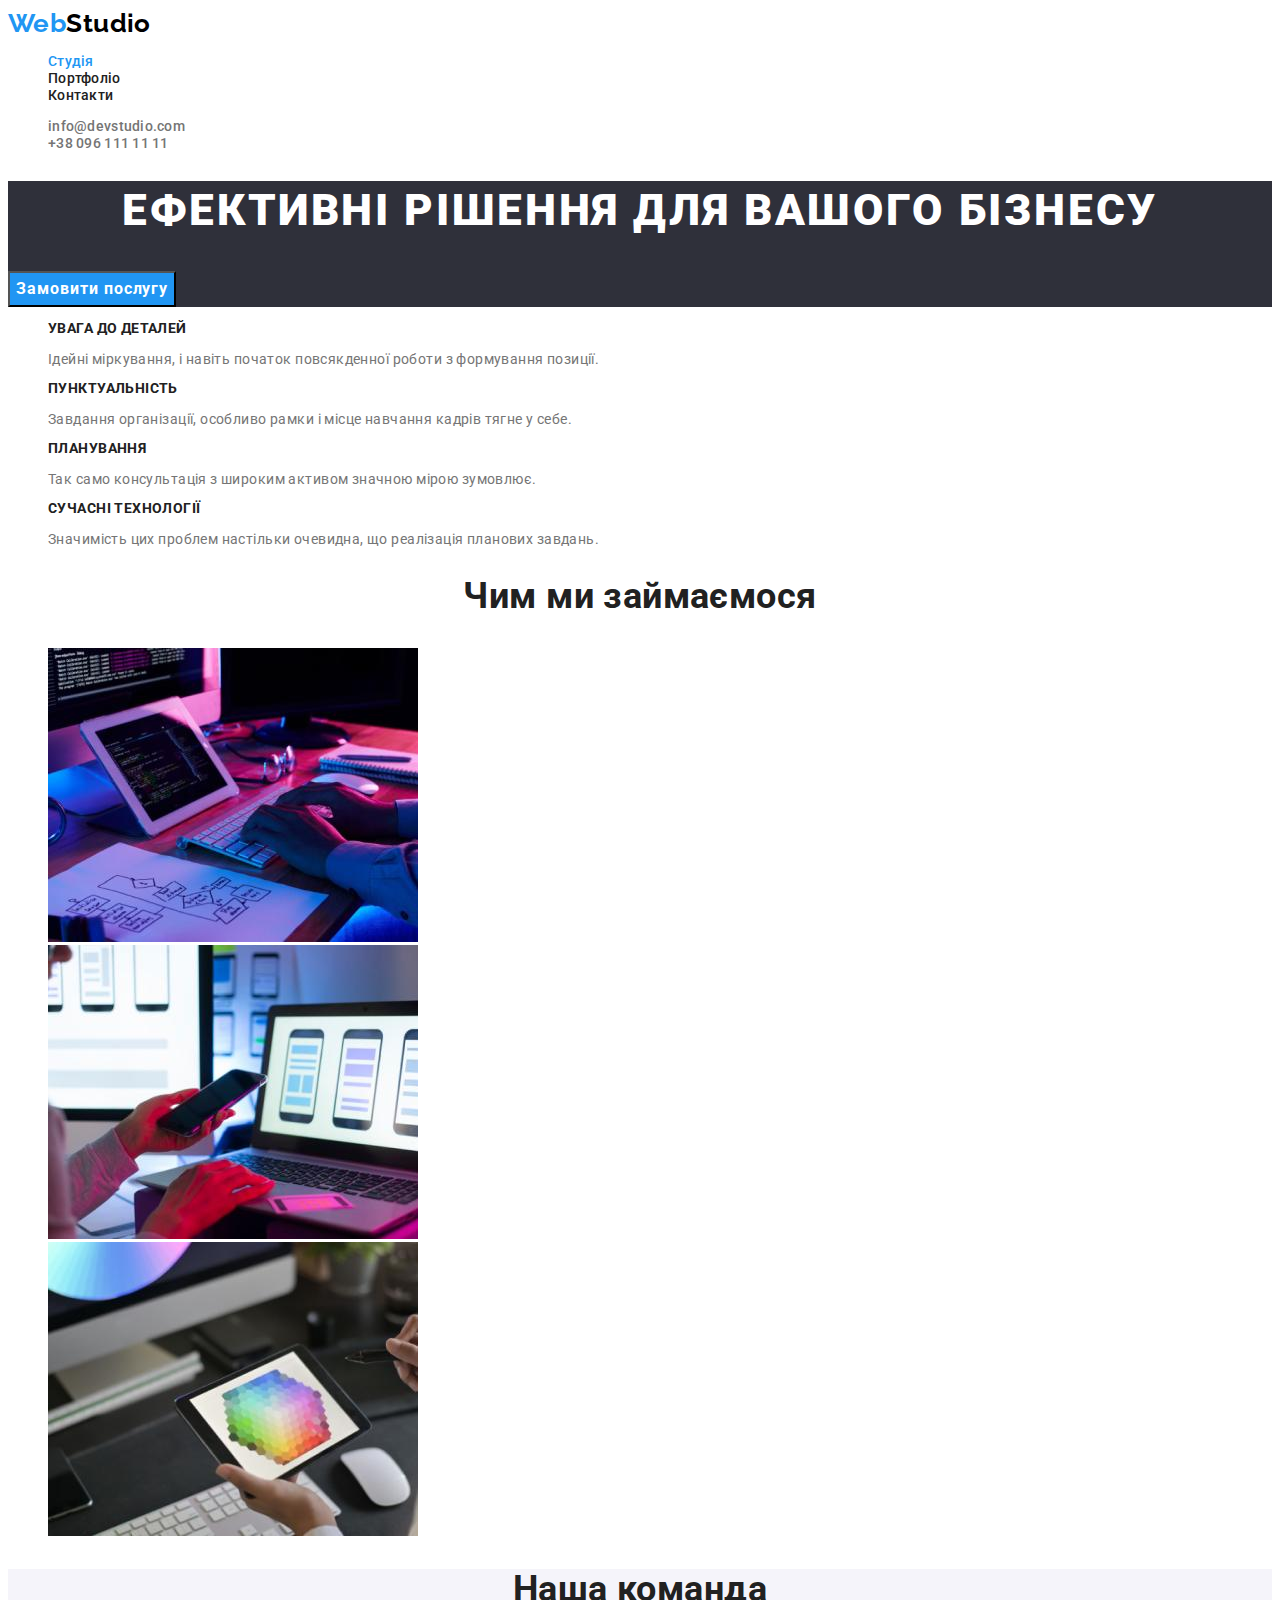
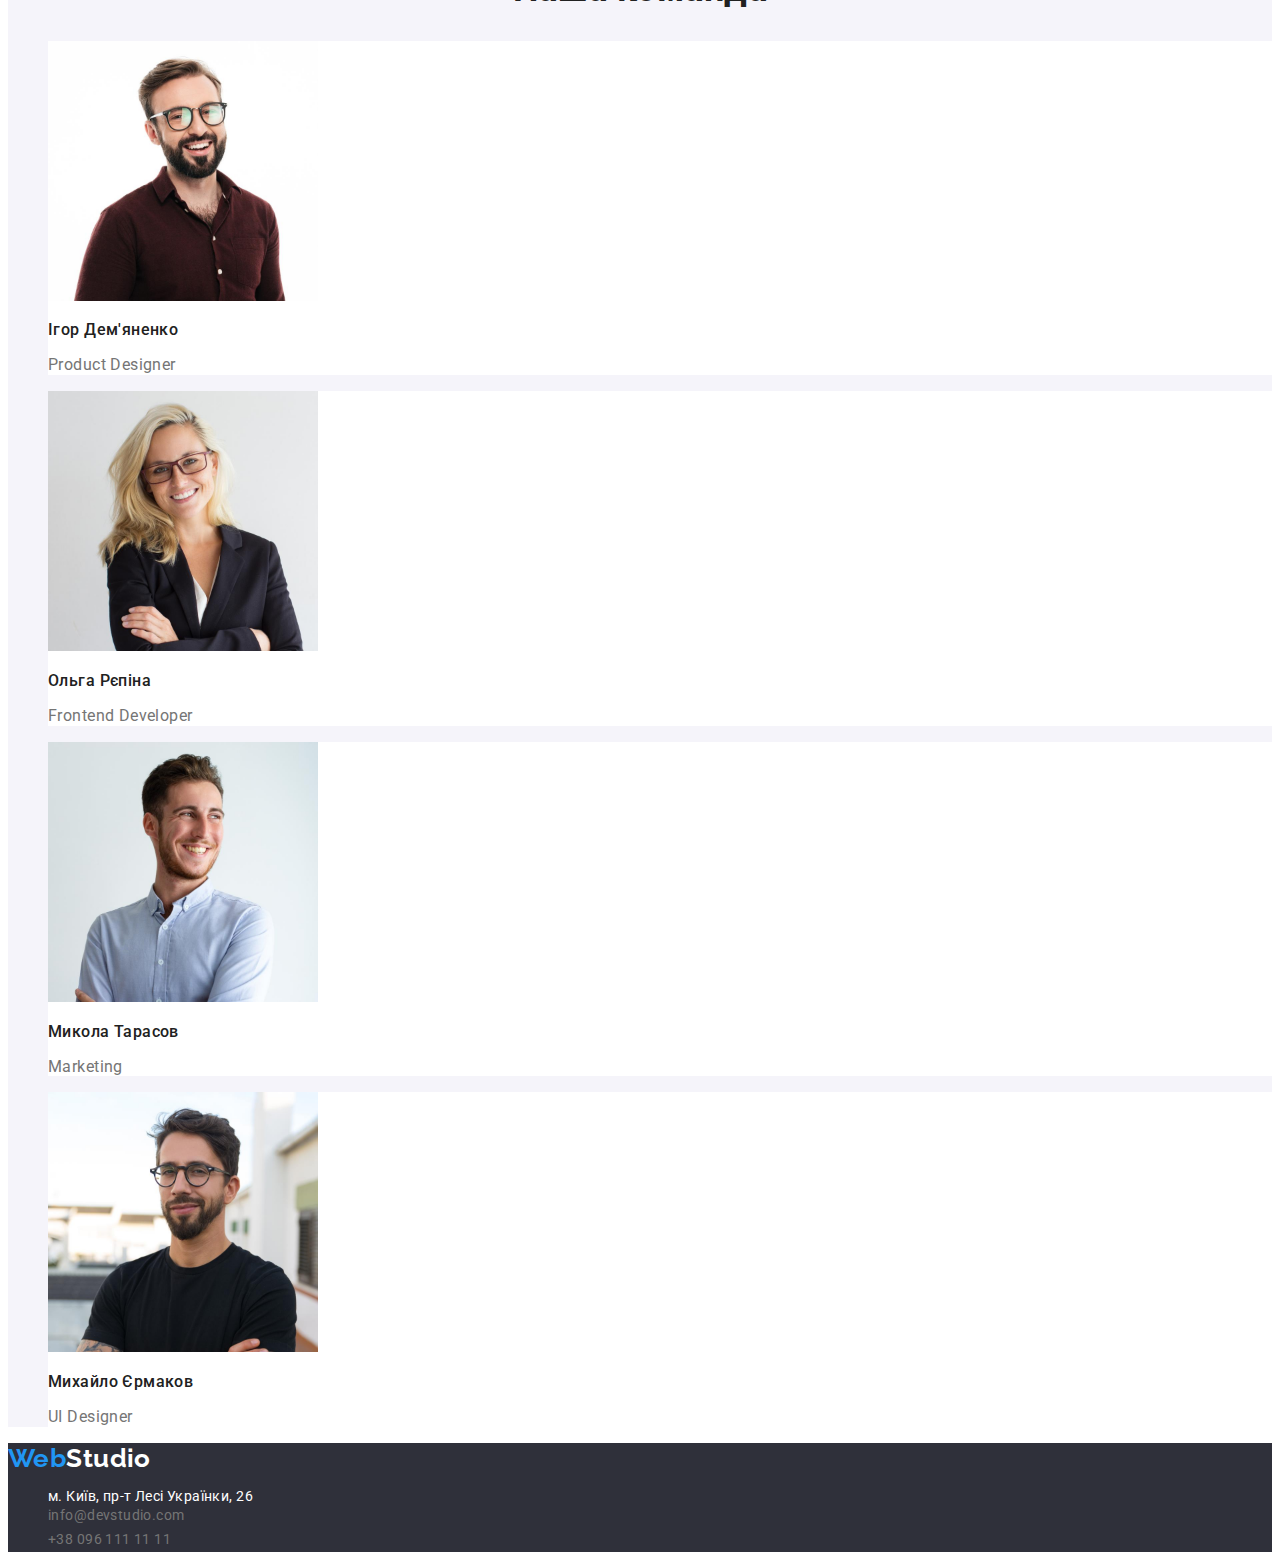
<file: index.html>
<!DOCTYPE html>
<html lang="uk">
  <head>
    <meta charset="UTF-8" />
    <meta http-equiv="X-UA-Compatible" content="IE=edge" />
    <meta name="viewport" content="width=<device-width>, initial-scale=1.0" />
    <title>WebStudio</title>
    <link rel="preconnect" href="https://fonts.googleapis.com" />
    <link rel="preconnect" href="https://fonts.gstatic.com" crossorigin />
    <link
      href="https://fonts.googleapis.com/css2?family=Raleway:wght@700&family=Roboto:wght@400;500;700;900&display=swap"
      rel="stylesheet"
    />
    <link rel="stylesheet" href="./css/style.css" />
  </head>
  <body>
    <!--Шапка сайту-->
    <header>
      <!-- Навігація -->
      <nav>
        <a href="./index.html" class="logo"><span class="logo-web">Web</span>Studio</a>
        <ul class="list">
          <li>
            <a href="./index.html" class="site-nav active-pages">Студія</a>
          </li>

          <li>
            <a href="./portfolio.html" class="site-nav">Портфоліо</a>
          </li>

          <li>
            <a href="" class="site-nav">Контакти</a>
          </li>
        </ul>
      </nav>
      <!-- Зворотний зв'язок-->
      <ul class="list">
        <li>
          <a href="mailto:info@devstudio.com" class="socials">info@devstudio.com</a>
        </li>

        <li>
          <a href="tel:+380961111111" class="socials">+38 096 111 11 11</a>
        </li>
      </ul>
    </header>

    <!-- Баннер -->
    <main>
      <section class="hero">
        <h1 class="hero-title">Ефективні рішення для вашого бізнесу</h1>
        <button type="button" class="hero-button">Замовити послугу</button>
      </section>

      <section>
        <h2 class="features-section">Наші переваги</h2>

        <ul class="list features">
          <li>
            <h3 class="features-title">УВАГА ДО ДЕТАЛЕЙ</h3>
            <p class="features-text">
              Ідейні міркування, і навіть початок повсякденної роботи з формування позиції.
            </p>
          </li>
          <li>
            <h3 class="features-title">ПУНКТУАЛЬНІСТЬ</h3>
            <p class="features-text">
              Завдання організації, особливо рамки і місце навчання кадрів тягне у себе.
            </p>
          </li>
          <li>
            <h3 class="features-title">ПЛАНУВАННЯ</h3>
            <p class="features-text">
              Так само консультація з широким активом значною мірою зумовлює.
            </p>
          </li>
          <li>
            <h3 class="features-title">СУЧАСНІ ТЕХНОЛОГІЇ</h3>
            <p class="features-text">
              Значимість цих проблем настільки очевидна, що реалізація планових завдань.
            </p>
          </li>
        </ul>
      </section>

      <!-- Чим ми займаємось-->
      <section>
        <h2 class="section-title">Чим ми займаємося</h2>

        <ul class="list">
          <li>
            <img src="./images/img1.jpg" alt="Процес прорамування" width="370" />
          </li>
          <li>
            <img src="./images/img2.jpg" alt="Процес адаптації" width="370" />
          </li>
          <li>
            <img src="./images/img3.jpg" alt="Підбір кольору" width="370" />
          </li>
        </ul>
      </section>

      <!--Наша команда-->
      <section class="team-section">
        <h2 class="section-title">Наша команда</h2>

        <ul class="list team">
          <li class="team-container">
            <img src="./images/img4.jpg" alt="Ігор Дерем'яненко" width="270" />
            <h3 class="team-name">Ігор Дем'яненко</h3>
            <p class="team-text">Product Designer</p>
          </li>

          <li class="team-container">
            <img src="./images/img5.jpg" alt="Ольга Рєпіна" width="270" />
            <h3 class="team-name">Ольга Рєпіна</h3>
            <p class="team-text">Frontend Developer</p>
          </li>

          <li class="team-container">
            <img src="./images/img6.jpg" alt="Микола Тарасов" width="270" />
            <h3 class="team-name">Микола Тарасов</h3>
            <p class="team-text">Marketing</p>
          </li>

          <li class="team-container">
            <img src="./images/img7.jpg" alt="Михайло Єрмаков" width="270" />
            <h3 class="team-name">Михайло Єрмаков</h3>
            <p class="team-text">UI Designer</p>
          </li>
        </ul>
      </section>
    </main>
    <!--Підвал-->
    <footer class="footer">
      <a href="./index.html" class="logo-footer"
        ><span class="logo-web">Web</span><span class="logo-studio">Studio</span></a
      >
      <address>
        <ul class="list">
          <li>
            <a
              href="https://www.google.com/maps/place/бул.+Леси+Украинки,+26,+Киев,+02000/@50.4265807,30.5383858,17z/data=!3m1!4b1!4m5!3m4!1s0x40d4cf0e033ecbe9:0x57a4dffefec77da0!8m2!3d50.4265807!4d30.5383858"
              class="footer-address"
              >м. Київ, пр-т Лесі Українки, 26</a
            >
          </li>

          <li>
            <a href="mailto:info@devstudio.com" class="footer-socials">info@devstudio.com</a>
          </li>

          <li>
            <a href="tel:+380961111111" class="footer-socials">+38 096 111 11 11</a>
          </li>
        </ul>
      </address>
    </footer>
  </body>
</html>
</file>
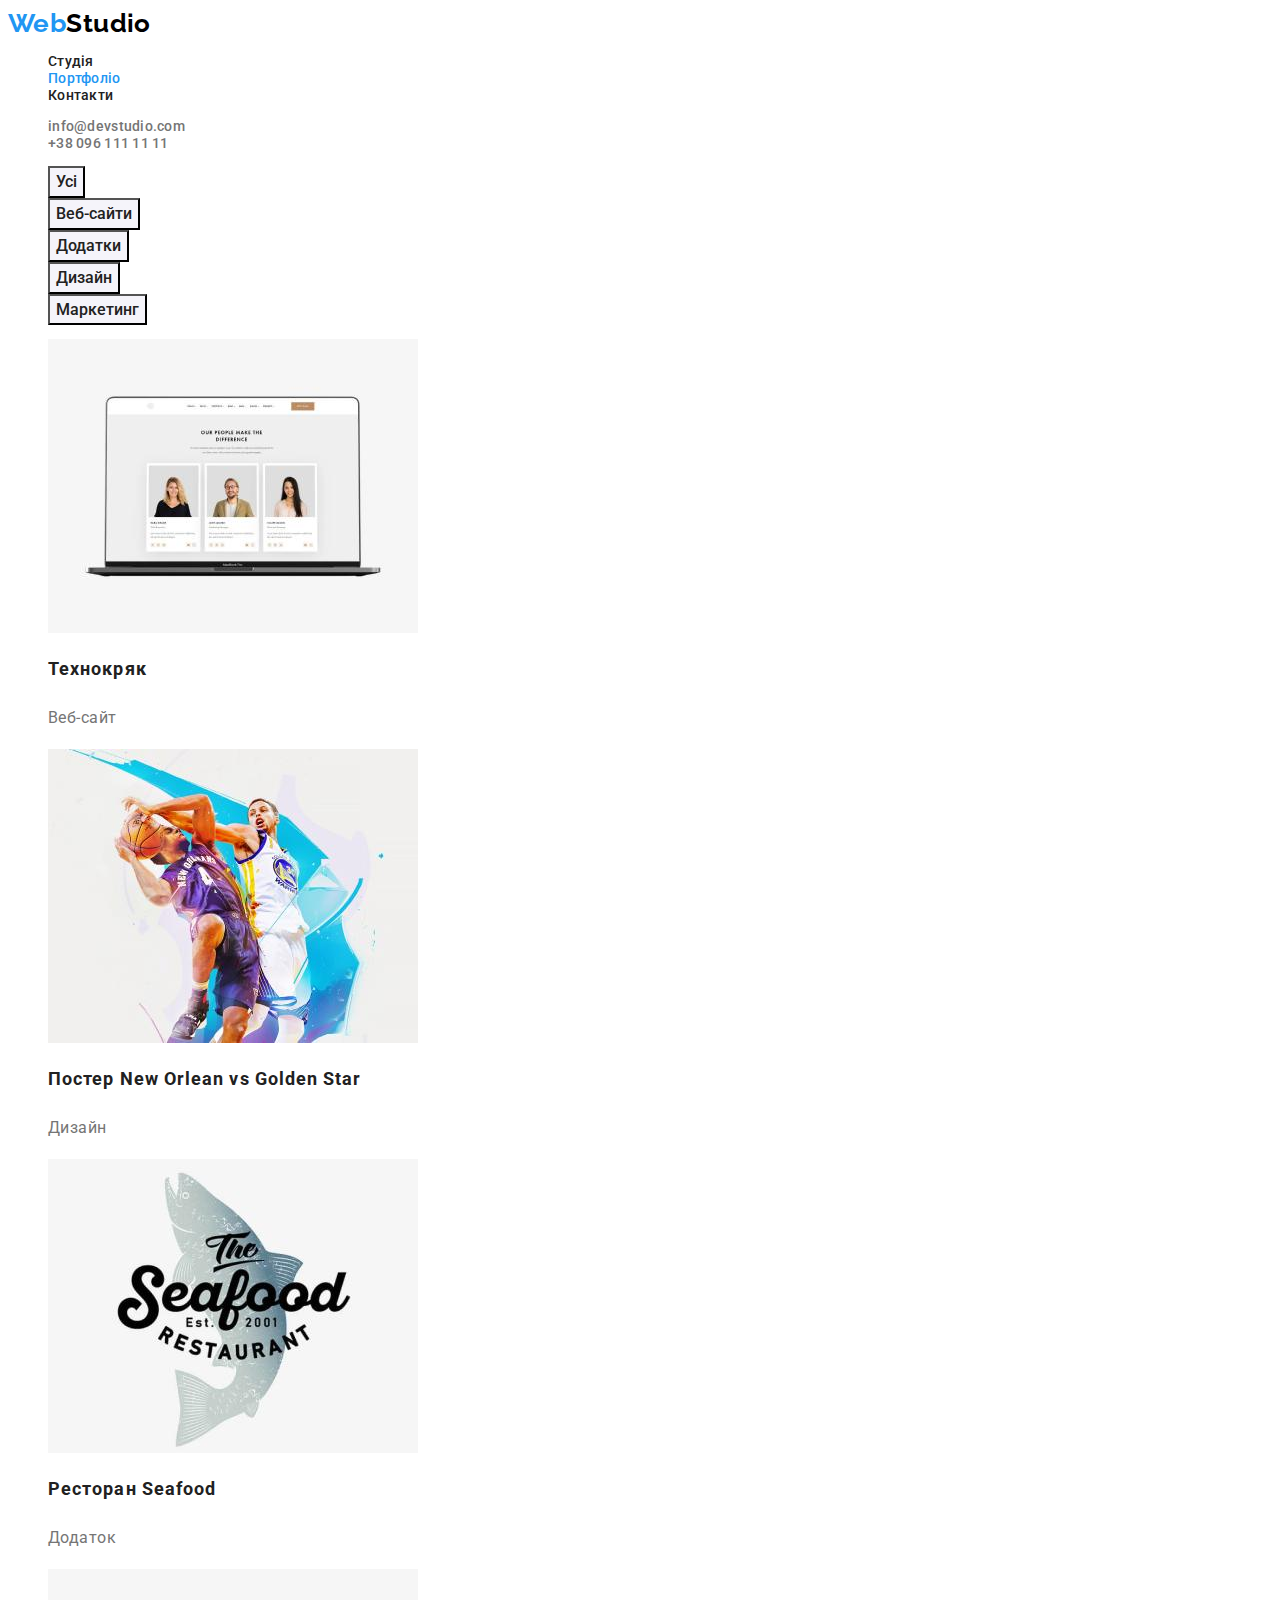
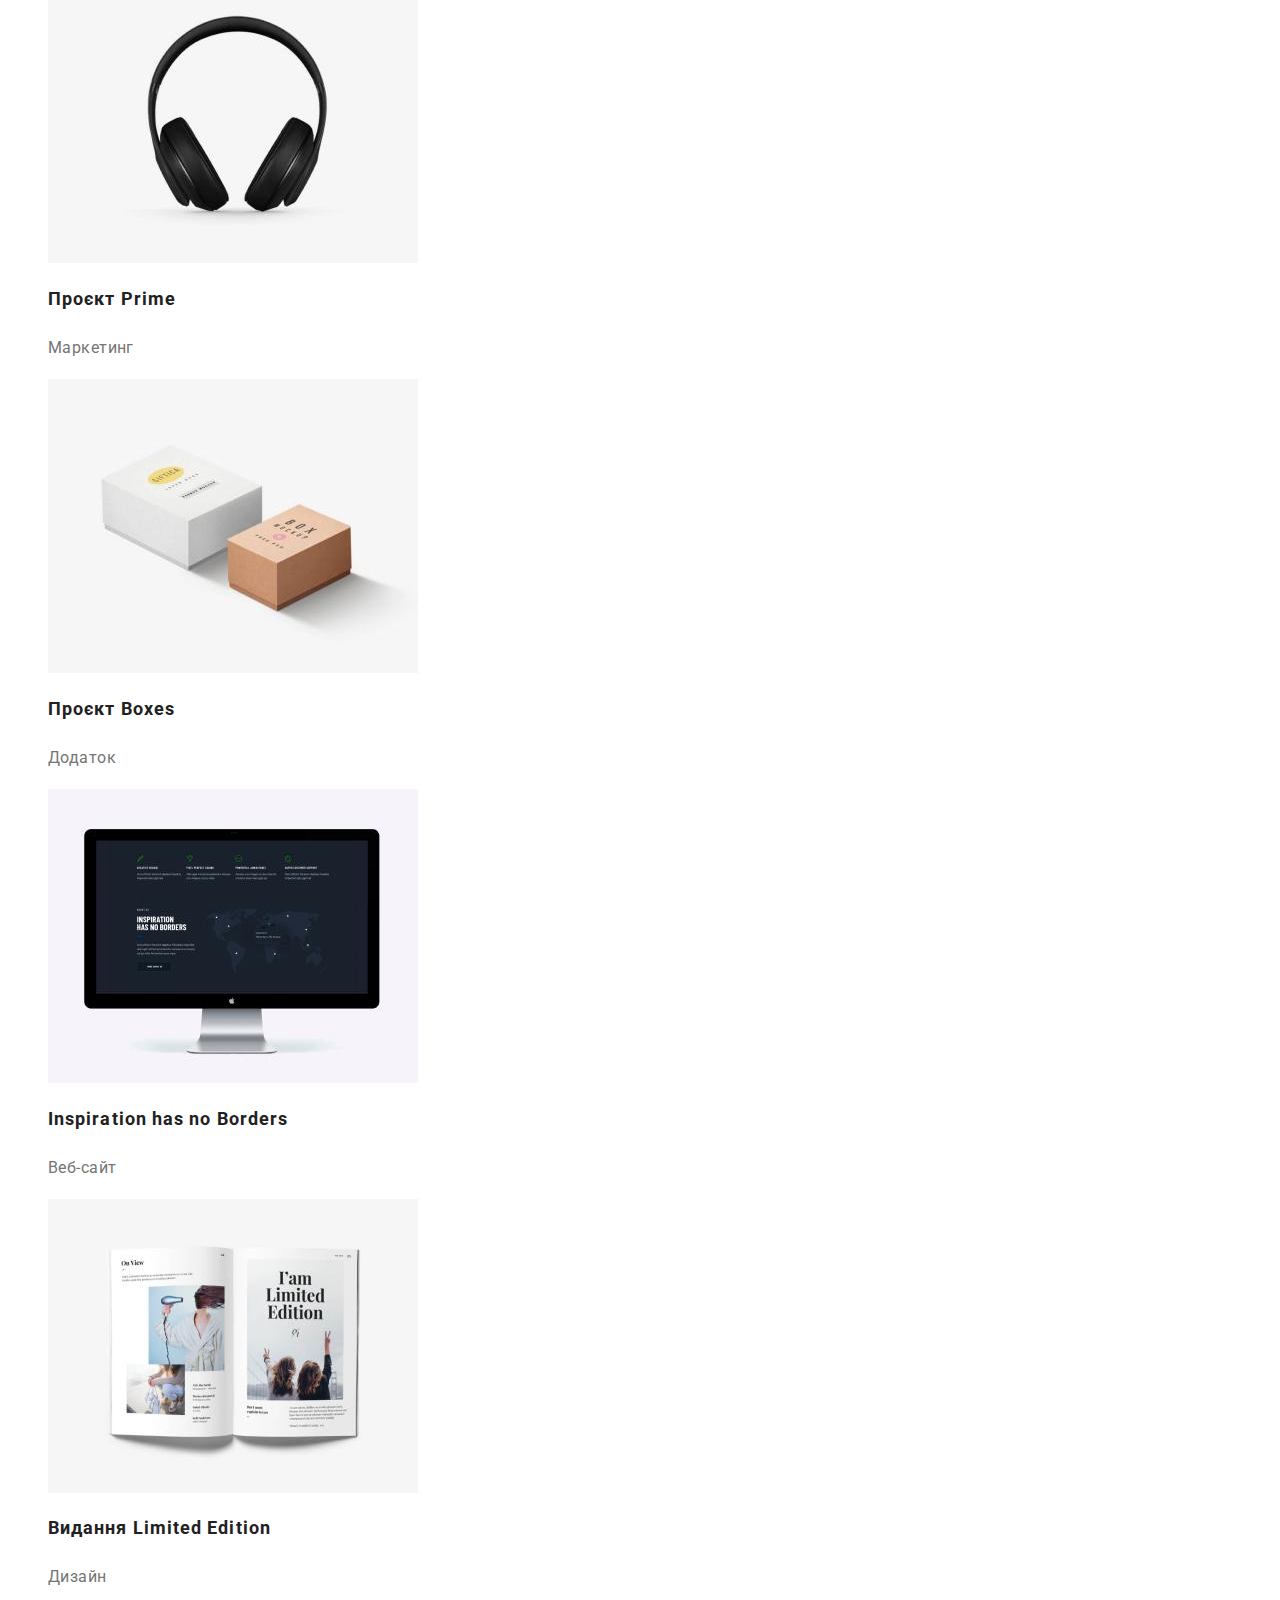
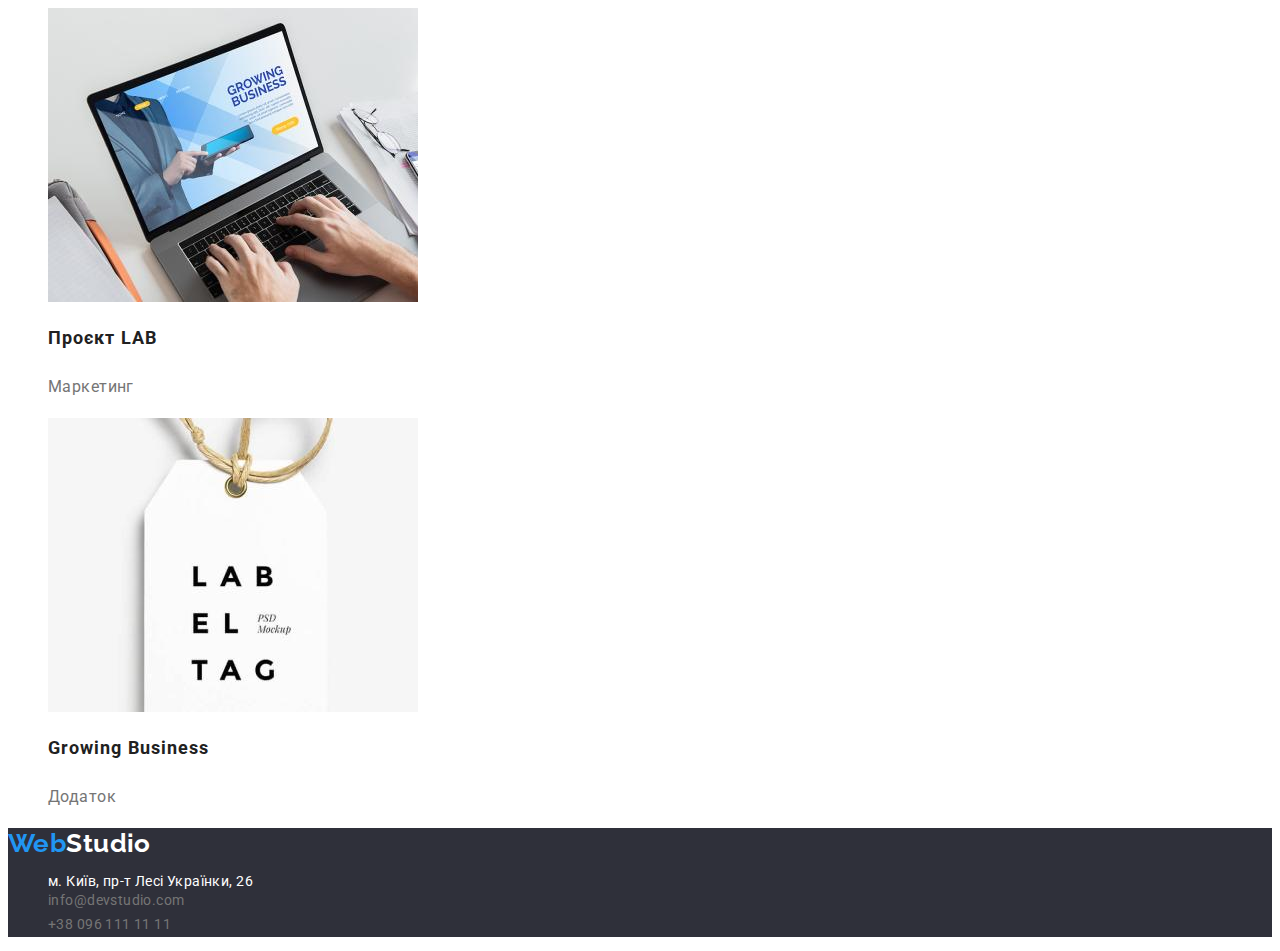
<file: portfolio.html>
<!DOCTYPE html>
<html lang="uk">
  <head>
    <meta charset="UTF-8" />
    <meta http-equiv="X-UA-Compatible" content="IE=edge" />
    <meta
      name="viewport"
      content="width=
     , initial-scale=1.0"
    />
    <title>WebStudio</title>
    <link rel="preconnect" href="https://fonts.googleapis.com" />
    <link rel="preconnect" href="https://fonts.gstatic.com" crossorigin />
    <link
      href="https://fonts.googleapis.com/css2?family=Raleway:wght@700&family=Roboto:wght@400;500;700;900&display=swap"
      rel="stylesheet"
    />
    <link rel="stylesheet" href="./css/style.css" />
  </head>
  <body>
    <header>
      <!-- Навігація -->
      <nav>
        <a href="./index.html" class="logo"><span class="logo-web">Web</span>Studio</a>
        <ul class="list">
          <li>
            <a href="./index.html" class="site-nav">Студія</a>
          </li>

          <li>
            <a href="./portfolio.html" class="site-nav active-pages">Портфоліо</a>
          </li>

          <li>
            <a href="" class="site-nav">Контакти</a>
          </li>
        </ul>
      </nav>
      <!-- Зворотний зв'язок-->
      <ul class="list">
        <li>
          <a href="mailto:info@devstudio.com" class="socials">info@devstudio.com</a>
        </li>

        <li>
          <a href="tel:+380961111111" class="socials">+38 096 111 11 11</a>
        </li>
      </ul>
    </header>

    <main>
      <section>
        <h1 class="portfolio">Портфоліо</h1>

        <ul class="list">
          <li>
            <button type="button" class="filter-button">Усі</button>
          </li>
          <li>
            <button type="button" class="filter-button">Веб-сайти</button>
          </li>
          <li>
            <button type="button" class="filter-button">Додатки</button>
          </li>
          <li>
            <button type="button" class="filter-button">Дизайн</button>
          </li>
          <li>
            <button type="button" class="filter-button">Маркетинг</button>
          </li>
        </ul>

        <ul class="list">
          <li>
            <img src="./images/img8.jpg" alt="Ноутбук з відкритою веб-сторінкою" width="370" />
            <h2 class="portfolio-title">Технокряк</h2>
            <p class="portfolio-text">Веб-сайт</p>
          </li>
          <li>
            <img src="./images/img9.jpg" alt="Баскетболісти" width="370" />
            <h2 class="portfolio-title">Постер New Orlean vs Golden Star</h2>
            <p class="portfolio-text">Дизайн</p>
          </li>
          <li>
            <img src="./images/img10.jpg" alt="Логотип ресторану Seafood" width="370" />
            <h2 class="portfolio-title">Ресторан Seafood</h2>
            <p class="portfolio-text">Додаток</p>
          </li>
          <li>
            <img src="./images/img11.jpg" alt="Навушники" width="370" />
            <h2 class="portfolio-title">Проєкт Prime</h2>
            <p class="portfolio-text">Маркетинг</p>
          </li>
          <li>
            <img src="./images/img12.jpg" alt="Коробки" width="370" />
            <h2 class="portfolio-title">Проєкт Boxes</h2>
            <p class="portfolio-text">Додаток</p>
          </li>
          <li>
            <img src="./images/img13.jpg" alt="Монітор" width="370" />
            <h2 class="portfolio-title">Inspiration has no Borders</h2>
            <p class="portfolio-text">Веб-сайт</p>
          </li>
          <li>
            <img src="./images/img14.jpg" alt="Книжка" width="370" />
            <h2 class="portfolio-title">Видання Limited Edition</h2>
            <p class="portfolio-text">Дизайн</p>
          </li>
          <li>
            <img src="./images/img15.jpg" alt="Ярлик" width="370" />
            <h2 class="portfolio-title">Проєкт LAB</h2>
            <p class="portfolio-text">Маркетинг</p>
          </li>
          <li>
            <img src="./images/img16.jpg" alt="Друк на наотбуці" width="370" />
            <h2 class="portfolio-title">Growing Business</h2>
            <p class="portfolio-text">Додаток</p>
          </li>
        </ul>
      </section>
    </main>

    <footer class="footer">
      <a href="./index.html" class="logo-footer"
        ><span class="logo-web">Web</span><span class="logo-studio">Studio</span></a
      >
      <address>
        <ul class="list">
          <li>
            <a
              href="https://www.google.com/maps/place/бул.+Леси+Украинки,+26,+Киев,+02000/@50.4265807,30.5383858,17z/data=!3m1!4b1!4m5!3m4!1s0x40d4cf0e033ecbe9:0x57a4dffefec77da0!8m2!3d50.4265807!4d30.5383858"
              class="footer-address"
              >м. Київ, пр-т Лесі Українки, 26</a
            >
          </li>

          <li>
            <a href="mailto:info@devstudio.com" class="footer-socials">info@devstudio.com</a>
          </li>

          <li>
            <a href="tel:+380961111111" class="footer-socials">+38 096 111 11 11</a>
          </li>
        </ul>
      </address>
    </footer>
  </body>
</html>
</file>
<file: css/style.css>
/* background: #212121; Заголоки*/
/*  background: #757575; Основний колір тексту*/
/*background: #2196F3; Блакитний колір*/
/* #FFFFFF Білий колір колір заголовка героя */
/* #FFFFFF Основний колір сторінки */

:root {
  --title: #212121;
  --hover-focus-color: #2196f3;
  --backgraund-body: #ffffff;
  --text-page: #757575;
  --hero-text: #ffffff;
  --logo-color: #000000;
  --footer-backgraund: #2f303a;
  --backgraund-section: #f5f4fa;
}

body {
  font-family: Roboto, sans-serif;
  color: var(--text-page);
  background-color: var(--backgraund-body);
  font-family: 'Roboto';
  font-size: 14px;
  letter-spacing: 0.03em;
}

button {
  cursor: pointer;
}

.list {
  list-style: none;
}

/* Логотип */
.logo {
  color: var(--logo-color);

  text-decoration: none;

  font-family: Raleway, sans-serif;
  font-weight: 700;
  font-size: 26px;
  line-height: 1.2;
}

.logo-web {
  color: var(--hover-focus-color);
}

/* Навігація */
.site-nav {
  color: var(--title);

  text-decoration: none;

  font-weight: 500;
  line-height: 1.14;
  letter-spacing: 0.02em;
}

.site-nav:hover,
.site-nav:focus {
  color: var(--hover-focus-color);
}

.active-pages {
  color: var(--hover-focus-color);
}

/* Контакти */
.socials {
  color: var(--text-page);

  text-decoration: none;

  font-weight: 500;
  line-height: 1.14;
  letter-spacing: 0.02em;
}

.socials:hover,
.socials:focus {
  color: var(--hover-focus-color);
}

/* Герой */
.hero {
  background-color: var(--footer-backgraund);
}

.hero-title {
  color: var(--hero-text);
  font-weight: 900;
  font-size: 44px;
  line-height: 1.36;
  text-align: center;
  letter-spacing: 0.06em;
  text-transform: uppercase;
}

.hero-button {
  color: var(--hero-text);
  background-color: var(--hover-focus-color);
  font-family: Roboto;
  font-weight: 700;
  font-size: 16px;
  line-height: 1.88;
  letter-spacing: 0.06em;
}

.hero-button:hover,
.hero-button:focus {
  background-color: var(--hover-focus-color);
}

/* Наші переваги и Наша команда*/

.features-section {
  display: none;
}

.features-title {
  color: var(--title);
  font-size: 14px;
  line-height: 1.14;
  text-transform: uppercase;
}

.section-title {
  color: var(--title);
  font-size: 36px;
  line-height: 1.16;
  text-align: center;
}

.team-section {
  background-color: var(--backgraund-section);
}

.team-container {
  background-color: var(--backgraund-body);
}

.team {
  font-size: 16px;
  line-height: 1.18;
}

.team-name {
  color: var(--title);
  font-weight: 500;
  font-size: 16px;
  line-height: 1.18;
}

/* Підвал */

.footer {
  background-color: var(--footer-backgraund);
}

.footer-address {
  color: var(--hero-text);
  font-style: normal;
  text-decoration: none;
}

.footer-address:hover,
.footer-address:focus {
  color: var(--hover-focus-color);
}

.footer-socials {
  color: var(--text-page);

  font-style: normal;

  line-height: 1.71;
  letter-spacing: 0.03em;
  text-decoration: none;
}

.footer-socials:hover,
.footer-socials:focus {
  color: var(--hover-focus-color);
}

/* Портфоліо */

/* Фільрт */
.filter-button {
  color: var(--title);
  background-color: var(--backgraund-section);

  font-family: 'Roboto', sans-serif;
  font-style: normal;
  font-weight: 500;
  font-size: 16px;
  line-height: 1.62;

  cursor: pointer;
}

.filter-button:hover,
.filter-button:focus {
  color: var(--hero-text);
  background-color: var(--hover-focus-color);
}

/* Портфоліо */
.portfolio {
  display: none;
}

.portfolio-title {
  color: var(--title);
  font-size: 18px;
  line-height: 2;
  letter-spacing: 0.06em;
}

.portfolio-text {
  font-weight: 400;
  font-size: 16px;
  line-height: 1.87;
}

/* Лого футер */
.logo-footer {
  font-family: Raleway, sans-serif;
  font-weight: 700;
  font-size: 26px;
  line-height: 1.2;
  background-color: var(--footer-backgraund);
  text-decoration: none;
}

.logo-studio {
  color: var(--hero-text);
}
</file>
